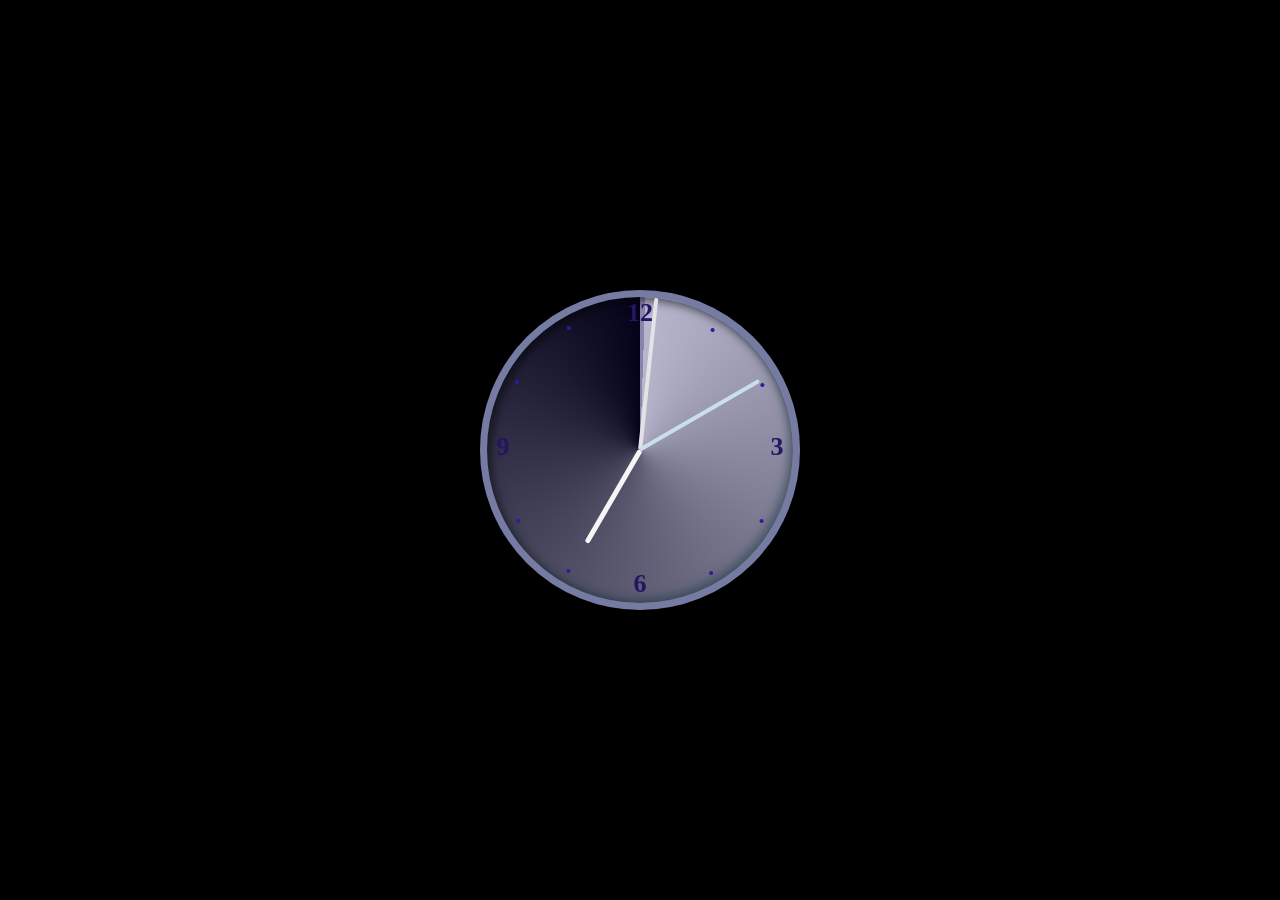
<file: index.html>
<!DOCTYPE html>
<html lang="en">
<head>
    <meta charset="UTF-8">
    <meta http-equiv="X-UA-Compatible" content="IE=edge">
    <meta name="viewport" content="width=device-width, initial-scale=1.0">
    <link rel="stylesheet" href="clock.css">
    <title>Clock</title>
    <link rel="icon" href="data:image/svg+xml,<svg xmlns=%22http://www.w3.org/2000/svg%22 viewBox=%220 0 100 100%22><text y=%22.9em%22 font-size=%2290%22>⌚</text></svg>">
    <!-- <link rel="shortcut icon" href="icon.ico"> -->
</head>
<body>
    <div id="clock" class="clock">
        <div class="hand hour-hand"></div>
        <div class="hand minute-hand"></div>
        <div class="hand second-hand"></div>
        <ul>
            <li><span>&bull;</span></li>
            <li><span>&bull;</span></li>
            <li><span>3</span></li>
            <li><span>&bull;</span></li>
            <li><span>&bull;</span></li>
            <li><span>6</span></li>
            <li><span>&bull;</span></li>
            <li><span>&bull;</span></li>
            <li><span>9</span></li>
            <li><span>&bull;</span></li>
            <li><span>&bull;</span></li>
            <li><span>12</span></li>
        </ul>
    </div>

    <script
        src="clock.js">
    </script>
</body>
</html>
</file>
<file: clock.css>
* {
    margin: 0;
    padding: 0;
    box-sizing: border-box;
}

:root {
    --light: #fff;
    --dark: #000;
    --hour-hand-color: #f5f5f5;
    --hour-hand-degrees: 0deg;
    --minute-hand-color: #e3e3e6;
    --minute-hand-degrees: 0deg;
    --second-hand-color: #c9dfec;
    --second-hand-degrees: 0deg;
    --numbers-color: #231464;
    --bullets-color: #34189b;
    --start: 0deg;
    --end: 0deg;
}

body {
    display: flex;
    flex-direction: column;
    justify-content: center;
    min-height: 100vh;
    background-color: var(--dark);
}

.clock {
    position: relative;
    min-width: 320px;
    width: 25vw;
    height: 25vw;
    min-height: 320px;
    border-radius: 50%;
    background: conic-gradient(from var(--start),
            #ffffff80 2deg,
            #00000080 var(--end),
            #ffffffb3 2deg,
            #000000b3);
    margin: 0 auto;
    border: 7px solid #767ba3;
    box-shadow: inset 4px 4px 10px #00000080,
        inset -4px -4px 10px #1e3e4780, 4px 4px 10px #0000004d;
    overflow: hidden;
}

.clock::before {
    position: absolute;
    width: 100%;
    height: 100%;
    background: #4215aa;
    background: radial-gradient(circle,
            #160f7ab3 80%,
            #9587d3e6 100%);
    content: "";
    z-index: -1;
}

.hand {
    position: absolute;
    left: 50%;
    bottom: 50%;
    height: 45%;
    width: 4px;
    margin-left: -2px;
    background: var(--second-hand-color);
    border-radius: 6px;
    transform-origin: bottom center;
    transition-timing-function: cubic-bezier(0.1, 2.7, 0.58, 1);
    z-index: 1;
}

.second-hand {
    transform: rotate(var(--second-hand-degrees));
}

.hour-hand {
    height: 35%;
    width: 5px;
    border-radius: 40px;
    background-color: var(--hour-hand-color);
    transform: rotate(var(--hour-hand-degrees));
}

.minute-hand {
    height: 50%;
    background: var(--minute-hand-color);
    transform: rotate(var(--minute-hand-degrees));
}

.clock ul {
    list-style: none;
    margin: 0;
    padding: 0;
}

.clock ul li {
    position: absolute;
    width: 20px;
    height: 20px;
    font-family: "Georgia", Times, serif;
    font-weight: bold;
    font-size: 15px;
    line-height: 20px;
    text-align: center;
    color: var(--bullets-color);
}

.clock ul li:nth-child(1) {
    top: 7.5%;
    right: 23%;
}

.clock ul li:nth-child(2) {
    top: 25.5%;
    right: 6.75%;
}

.clock ul li:nth-child(3) {
    top: calc(50% - 13px);
    right: 2%;
    font-size: 26px;
    color: var(--numbers-color);
}

.clock ul li:nth-child(4) {
    top: 70%;
    right: 7%;
}

.clock ul li:nth-child(5) {
    top: 87%;
    right: 23.5%;
}

.clock ul li:nth-child(6) {
    top: calc(99% - 26px);
    right: calc(50% - 10px);
    font-size: 26px;
    color: var(--numbers-color);
}

.clock ul li:nth-child(7) {
    top: 86.4%;
    left: 23.3%;
}

.clock ul li:nth-child(8) {
    top: 70%;
    left: 7%;
}

.clock ul li:nth-child(9) {
    top: calc(50% - 13px);
    left: 2%;
    font-size: 26px;
    color: var(--numbers-color);
}

.clock ul li:nth-child(10) {
    top: 24.5%;
    left: 6.5%;
}

.clock ul li:nth-child(11) {
    top: 7%;
    left: 23.5%;
}

.clock ul li:nth-child(12) {
    top: 2%;
    right: calc(50% - 7px);
    font-size: 26px;
    color: var(--numbers-color);
}
</file>
